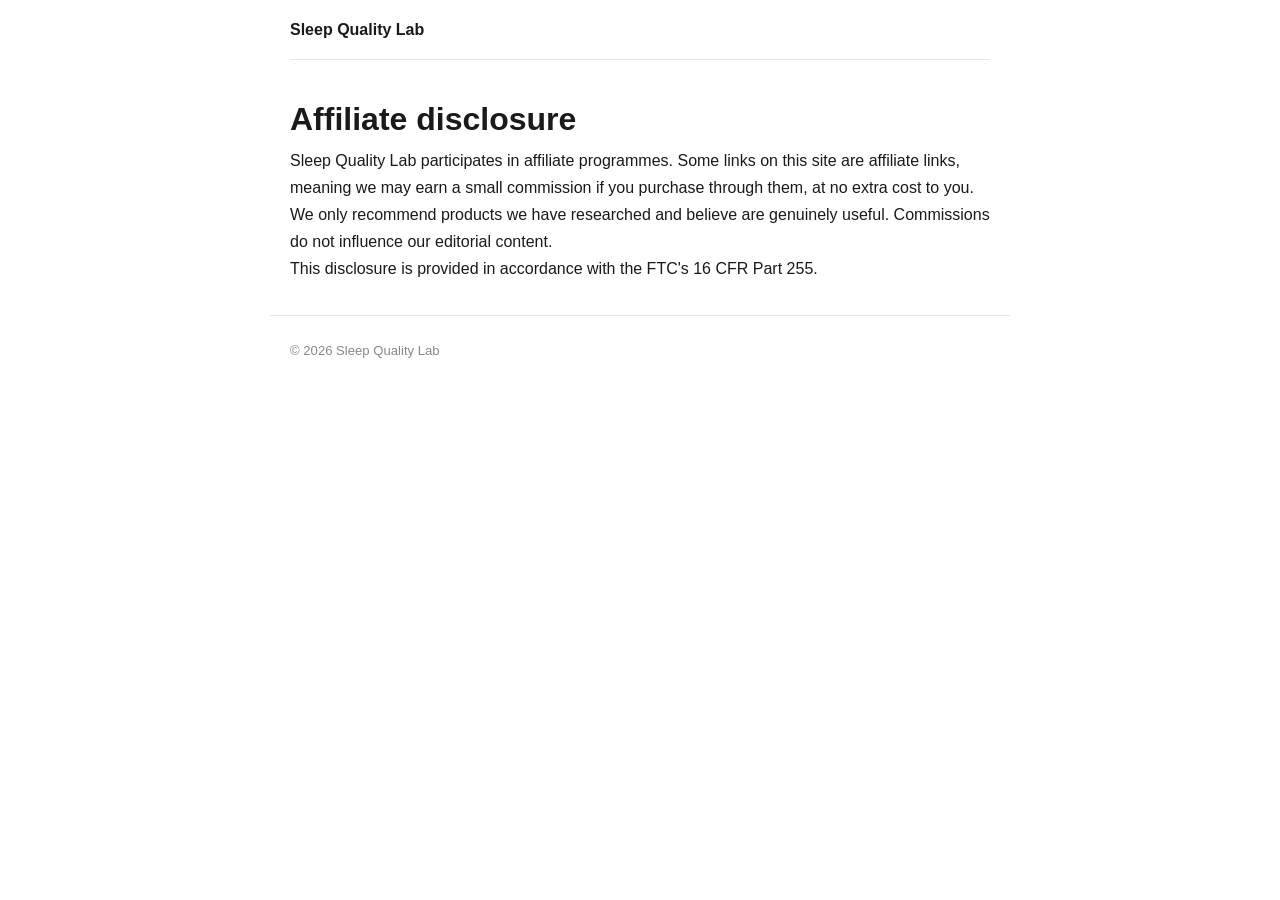
<file: disclosure.html>
<!DOCTYPE html>
<html lang="en">
<head>
  <meta charset="UTF-8">
  <meta name="viewport" content="width=device-width, initial-scale=1.0">
  <title>Affiliate Disclosure — Sleep Quality Lab</title>
  <meta name="robots" content="noindex, follow">
  <link rel="stylesheet" href="assets/css/style.css">
</head>
<body>
  <header>
    <nav class="site-nav"><a href="/" class="site-logo">Sleep Quality Lab</a></nav>
  </header>
  <main>
    <h1>Affiliate disclosure</h1>
    <p>Sleep Quality Lab participates in affiliate programmes. Some links on this site
    are affiliate links, meaning we may earn a small commission if you purchase
    through them, at no extra cost to you.</p>
    <p>We only recommend products we have researched and believe are genuinely
    useful. Commissions do not influence our editorial content.</p>
    <p>This disclosure is provided in accordance with the FTC's 16 CFR Part 255.</p>
  </main>
  <footer><p>© 2026 Sleep Quality Lab</p></footer>
</body>
</html>
</file>
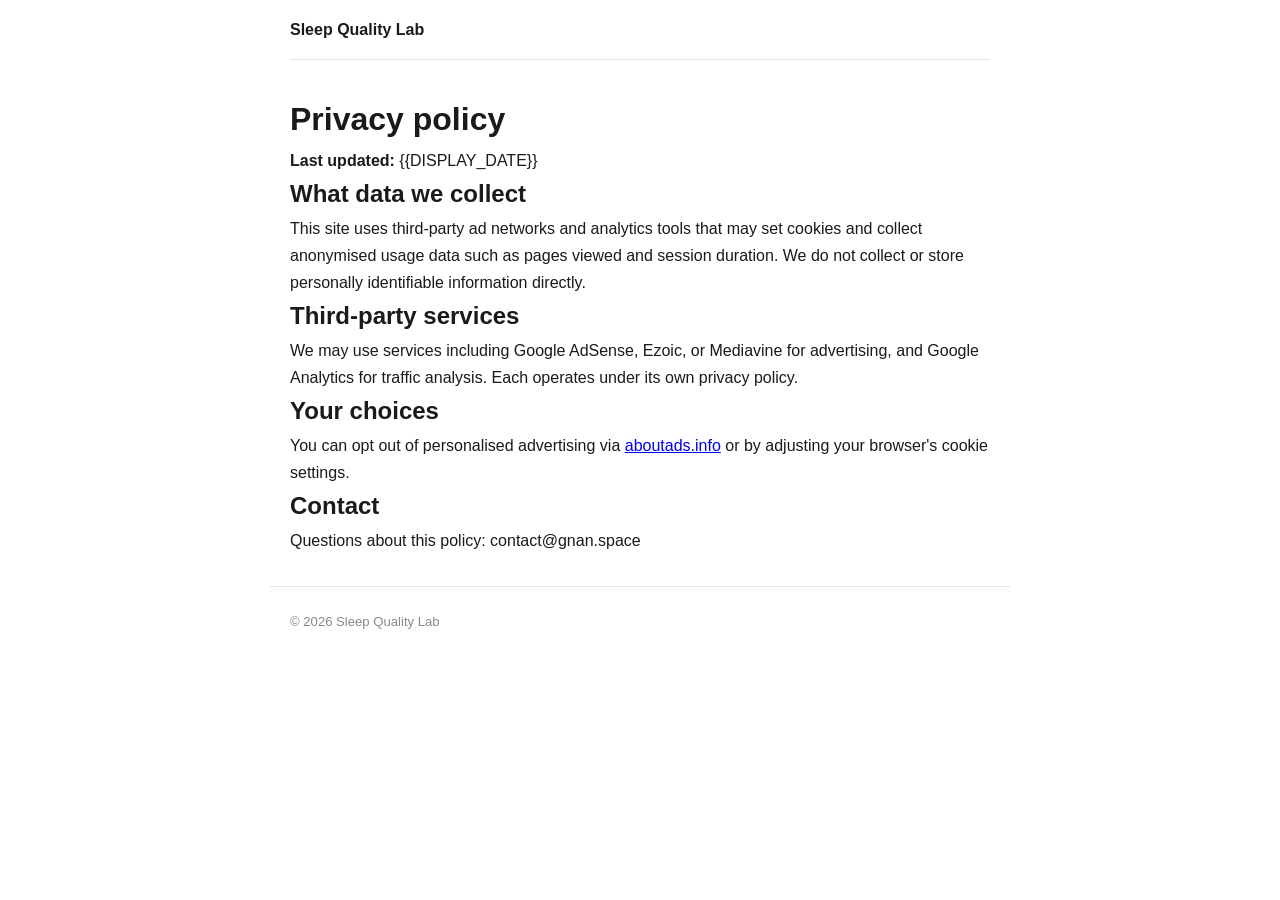
<file: privacy.html>
<!DOCTYPE html>
<html lang="en">
<head>
  <meta charset="UTF-8">
  <meta name="viewport" content="width=device-width, initial-scale=1.0">
  <title>Privacy Policy — Sleep Quality Lab</title>
  <meta name="robots" content="noindex, follow">
  <link rel="stylesheet" href="assets/css/style.css">
</head>
<body>
  <header>
    <nav class="site-nav"><a href="/" class="site-logo">Sleep Quality Lab</a></nav>
  </header>
  <main>
    <h1>Privacy policy</h1>
    <p><strong>Last updated:</strong> {{DISPLAY_DATE}}</p>
    <h2>What data we collect</h2>
    <p>This site uses third-party ad networks and analytics tools that may set
    cookies and collect anonymised usage data such as pages viewed and session
    duration. We do not collect or store personally identifiable information
    directly.</p>
    <h2>Third-party services</h2>
    <p>We may use services including Google AdSense, Ezoic, or Mediavine for
    advertising, and Google Analytics for traffic analysis. Each operates under
    its own privacy policy.</p>
    <h2>Your choices</h2>
    <p>You can opt out of personalised advertising via
    <a href="https://www.aboutads.info/choices/">aboutads.info</a> or by
    adjusting your browser's cookie settings.</p>
    <h2>Contact</h2>
    <p>Questions about this policy: contact@gnan.space</p>
  </main>
  <footer><p>© 2026 Sleep Quality Lab</p></footer>
</body>
</html>
</file>
<file: assets/css/style.css>
/* Reset & base */
*, *::before, *::after { box-sizing: border-box; margin: 0; padding: 0; }

html { font-size: 16px; scroll-behavior: smooth; }

body {
  font-family: -apple-system, BlinkMacSystemFont, "Segoe UI", Roboto, sans-serif;
  color: #1a1a1a;
  background: #fff;
  line-height: 1.7;
}

/* Layout */
header, main, footer { max-width: 740px; margin: 0 auto; padding: 0 1.25rem; }

/* Nav */
.site-nav { padding: 1rem 0; border-bottom: 1px solid #e5e5e5; margin-bottom: 2rem; }
.site-logo { font-size: 1rem; font-weight: 600; text-decoration: none; color: #1a1a1a; }

/* Hero section (homepage) */
.hero { padding: 2rem 0 1.5rem; }
.hero h1 { font-size: 2rem; font-weight: 700; line-height: 1.25; margin-bottom: 0.75rem; }
.hero p { font-size: 1.1rem; color: #555; }

/* Post grid (homepage) */
.post-grid h2 { font-size: 1.1rem; color: #555; margin-bottom: 1rem; }
.grid { display: grid; grid-template-columns: repeat(auto-fit, minmax(280px, 1fr)); gap: 1.5rem; }
.post-card a { text-decoration: none; color: inherit; display: block; }
.post-card img { width: 100%; border-radius: 8px; display: block; margin-bottom: 0.75rem; aspect-ratio: 16/9; object-fit: cover; }
.post-card h3 { font-size: 1rem; font-weight: 600; margin-bottom: 0.35rem; }
.post-card p { font-size: 0.9rem; color: #666; }

/* Article post */
.post { padding-bottom: 3rem; }

.hero-img { margin-bottom: 1.5rem; }
.hero-img img { width: 100%; border-radius: 8px; display: block; aspect-ratio: 1200/630; object-fit: cover; }

.post h1 { font-size: 1.9rem; font-weight: 700; line-height: 1.25; margin-bottom: 0.5rem; }

.post-meta { font-size: 0.85rem; color: #888; margin-bottom: 1.25rem; }

/* Disclosure */
.disclosure {
  font-size: 0.82rem;
  color: #888;
  border-left: 3px solid #e5e5e5;
  padding: 0.5rem 0.75rem;
  margin-bottom: 1.75rem;
  border-radius: 0 4px 4px 0;
}
.disclosure a { color: #555; }

/* Post body typography */
.post-body h2 { font-size: 1.35rem; font-weight: 700; margin: 2rem 0 0.75rem; }
.post-body h3 { font-size: 1.1rem; font-weight: 600; margin: 1.5rem 0 0.5rem; }
.post-body p { margin-bottom: 1.1rem; }
.post-body ul, .post-body ol { margin: 0.75rem 0 1.1rem 1.5rem; }
.post-body li { margin-bottom: 0.35rem; }
.post-body a { color: #1a6fb5; }
.post-body strong { font-weight: 600; }

/* Ad units */
.ad-unit { margin: 1.75rem 0; min-height: 90px; background: #f9f9f9;
  border: 1px dashed #ddd; border-radius: 4px; display: flex;
  align-items: center; justify-content: center; font-size: 0.75rem; color: #bbb; }
.ad-unit::before { content: "Ad"; }

/* Lead gen box */
.lead-gen-box {
  background: #f0f7ff;
  border: 1px solid #b3d4f5;
  border-radius: 8px;
  padding: 1.25rem 1.5rem;
  margin: 2rem 0;
}
.lead-gen-box p { margin-bottom: 0.5rem; }
.btn-primary {
  display: inline-block;
  background: #1a6fb5;
  color: #fff;
  padding: 0.6rem 1.25rem;
  border-radius: 6px;
  text-decoration: none;
  font-size: 0.9rem;
  font-weight: 600;
  margin-top: 0.5rem;
}
.btn-primary:hover { background: #155a94; }

/* FAQ */
.faq-item { margin-bottom: 1.25rem; }
.faq-item h3 { font-size: 1rem; font-weight: 600; margin-bottom: 0.35rem; }
.faq-item p { font-size: 0.95rem; color: #444; }

/* Related posts */
.related-posts { margin-top: 2.5rem; padding-top: 1.5rem; border-top: 1px solid #e5e5e5; }
.related-posts h2 { font-size: 1rem; color: #555; margin-bottom: 0.75rem; }
.related-posts ul { list-style: none; padding: 0; }
.related-posts li { margin-bottom: 0.4rem; }
.related-posts a { color: #1a6fb5; font-size: 0.95rem; }

/* Footer */
footer { padding: 1.5rem 1.25rem; border-top: 1px solid #e5e5e5;
  font-size: 0.82rem; color: #888; margin-top: 2rem; }
footer a { color: #888; }

/* Dark mode */
@media (prefers-color-scheme: dark) {
  body { background: #111; color: #e8e8e8; }
  .site-logo { color: #e8e8e8; }
  .site-nav, footer { border-color: #2a2a2a; }
  .post-body a, .related-posts a { color: #70aee0; }
  .disclosure { border-color: #2a2a2a; color: #888; }
  .ad-unit { background: #1a1a1a; border-color: #2a2a2a; }
  .lead-gen-box { background: #0d1f33; border-color: #1a4a7a; }
  .btn-primary { background: #1a6fb5; }
  .faq-item p { color: #bbb; }
}

/* Responsive */
@media (max-width: 600px) {
  .hero h1 { font-size: 1.5rem; }
  .post h1 { font-size: 1.4rem; }
  .post-body h2 { font-size: 1.15rem; }
}
</file>
